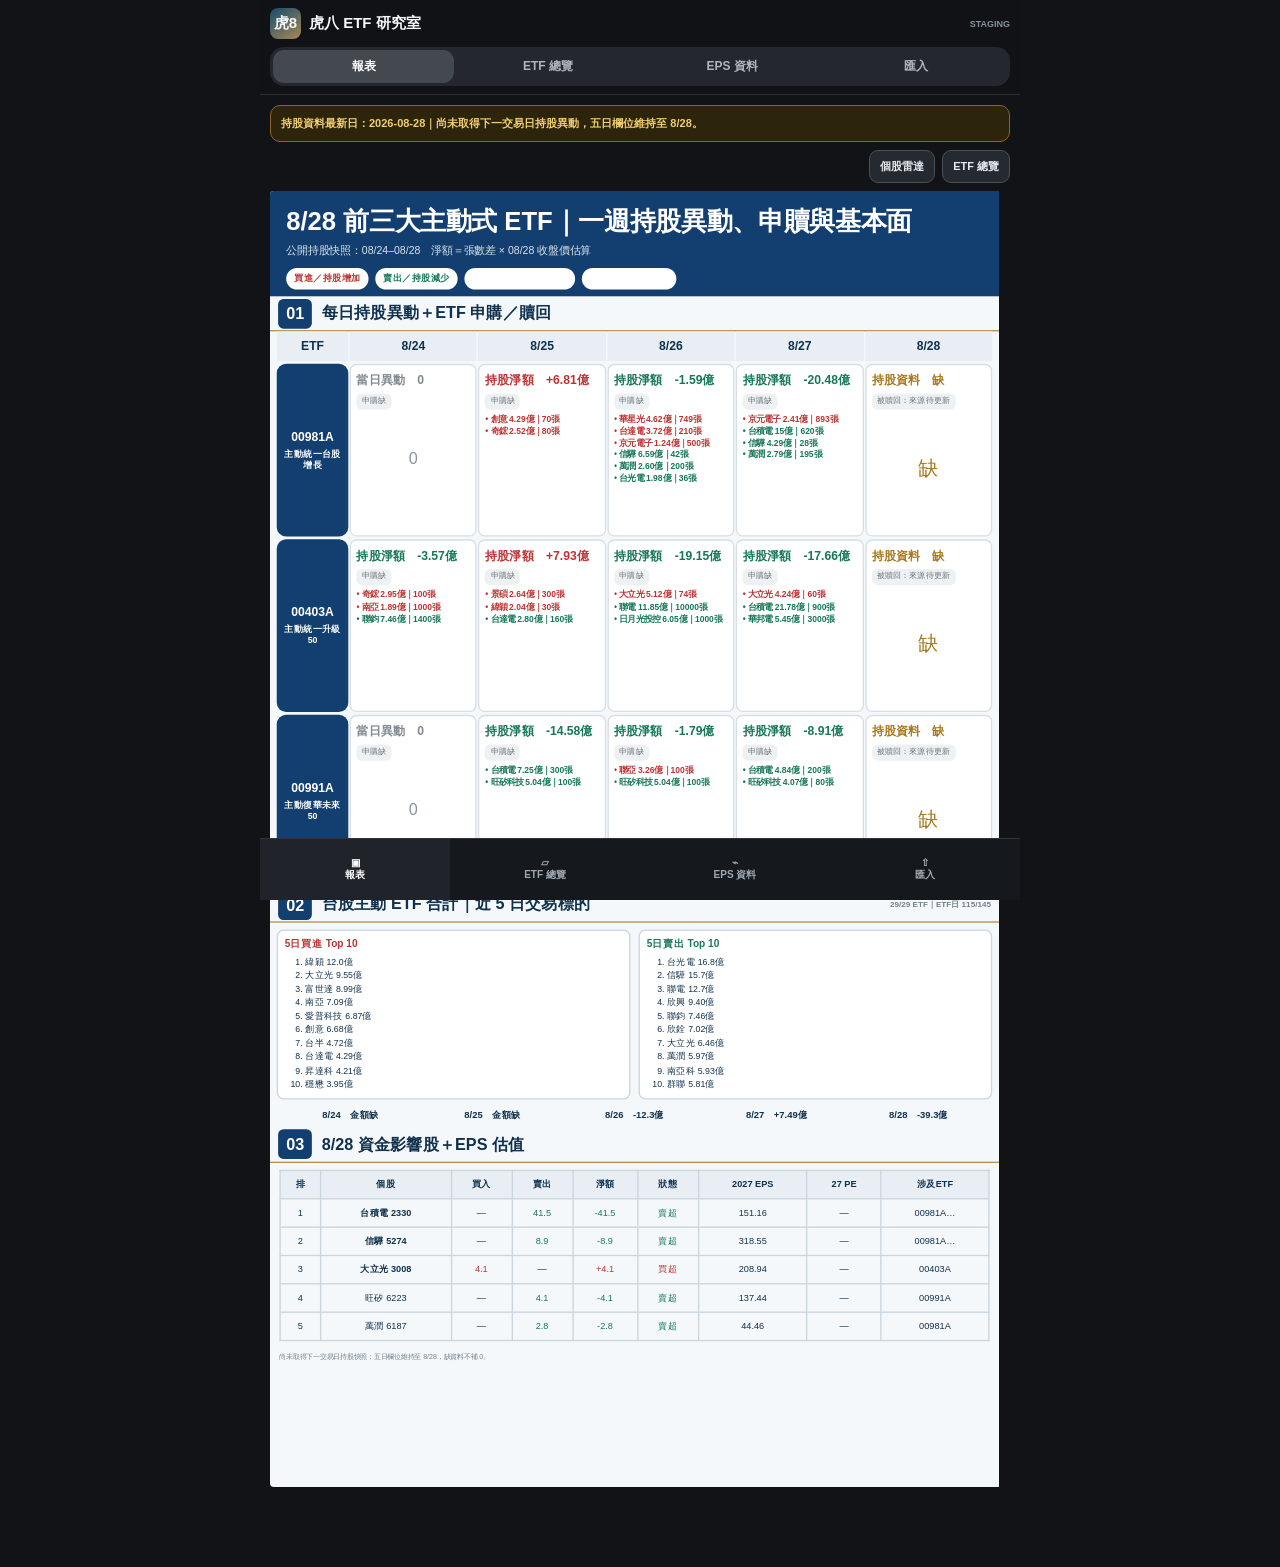
<file: index.html>
<!doctype html><html lang="zh-Hant"><head><meta charset="utf-8"><meta name="viewport" content="width=device-width,initial-scale=1,viewport-fit=cover"><meta http-equiv="refresh" content="0;url=etf-radar-staging/index.html"><title>虎八 ETF 研究室</title></head><body style="background:#111;color:#fff;font-family:-apple-system;padding:24px">載入 ETF Radar staging…<script>location.replace('etf-radar-staging/index.html')</script></body></html>
</file>
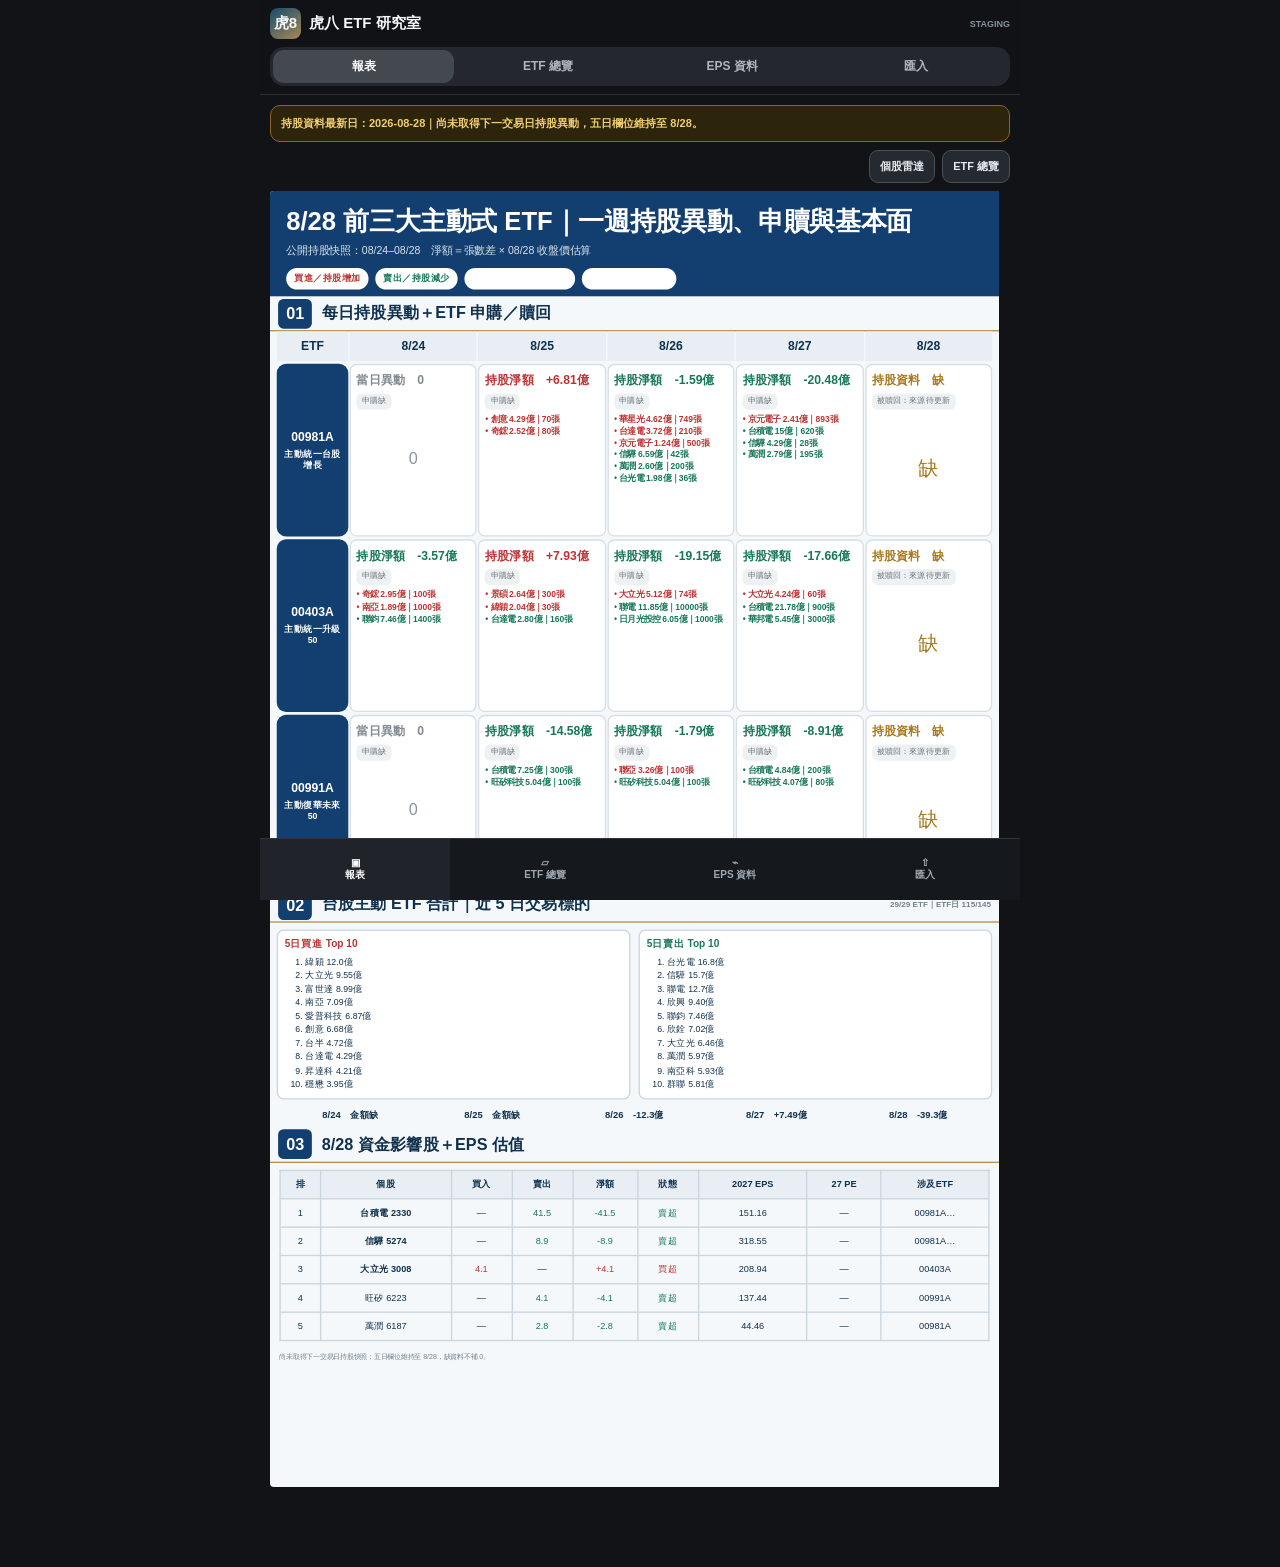
<file: etf-radar-staging/index.html>
<!doctype html>
<html lang="zh-Hant">
<head>
<meta charset="utf-8">
<meta name="viewport" content="width=device-width,initial-scale=1,viewport-fit=cover,user-scalable=no">
<title>虎八 ETF 研究室｜staging</title>
<link rel="stylesheet" href="style.css">
</head>
<body>
<div class="app">
<header class="top"><div class="brand"><div class="logo">虎8</div>虎八 ETF 研究室 <span style="font-size:9px;color:#87919b;margin-left:auto">STAGING</span></div><div class="tabs"><button class="tab active" data-page="report">報表</button><button class="tab" data-page="etf">ETF 總覽</button><button class="tab" data-page="eps">EPS 資料</button><button class="tab" data-page="import">匯入</button></div></header>
<main>
<section class="page" id="reportPage"><div class="status"><b>持股資料最新日：2026-08-28</b>｜尚未取得下一交易日持股異動，五日欄位維持至 8/28。</div><div class="toolbar"><button onclick="openStock(0)">個股雷達</button><button onclick="showPage('etf')">ETF 總覽</button></div><div class="report-stage" id="reportStage"><div class="report-canvas" id="reportCanvas">
<div class="r-head"><div class="r-title">8/28 前三大主動式 ETF｜一週持股異動、申贖與基本面</div><div class="r-sub">公開持股快照：08/24–08/28　淨額＝張數差 × 08/28 收盤價估算</div><div class="r-pills"><span class="r-pill buy">買進／持股增加</span><span class="r-pill sell">賣出／持股減少</span><span class="r-pill">申購：紅｜被贖回：綠</span><span class="r-pill">EPS：8/28 最新檔</span></div></div>
<div class="sec"><span class="secno">01</span>每日持股異動＋ETF 申購／贖回</div><div class="mhead"><div>ETF</div><div>8/24</div><div>8/25</div><div>8/26</div><div>8/27</div><div>8/28</div></div><div id="reportRows"></div>
<div class="sec"><span class="secno">02</span>台股主動 ETF 合計｜近 5 日交易標的 <span style="margin-left:auto;font-size:6px;color:#72808c">29/29 ETF｜ETF日 115/145</span></div><div class="rankarea"><div class="rank"><h3 class="buytxt">5日買進 Top 10</h3><ol><li>緯穎 12.0億</li><li>大立光 9.55億</li><li>富世達 8.99億</li><li>南亞 7.09億</li><li>愛普科技 6.87億</li><li>創意 6.68億</li><li>台半 4.72億</li><li>台達電 4.29億</li><li>昇達科 4.21億</li><li>穩懋 3.95億</li></ol></div><div class="rank"><h3 class="selltxt">5日賣出 Top 10</h3><ol><li>台光電 16.8億</li><li>信驊 15.7億</li><li>聯電 12.7億</li><li>欣興 9.40億</li><li>聯鈞 7.46億</li><li>欣銓 7.02億</li><li>大立光 6.46億</li><li>萬潤 5.97億</li><li>南亞科 5.93億</li><li>群聯 5.81億</li></ol></div></div><div class="daysum"><span>8/24　金額缺</span><span>8/25　金額缺</span><span>8/26　-12.3億</span><span>8/27　+7.49億</span><span>8/28　-39.3億</span></div>
<div class="sec"><span class="secno">03</span>8/28 資金影響股＋EPS 估值</div><div class="valuation"><table><thead><tr><th>排</th><th>個股</th><th>買入</th><th>賣出</th><th>淨額</th><th>狀態</th><th>2027 EPS</th><th>27 PE</th><th>涉及ETF</th></tr></thead><tbody><tr><td>1</td><td class="linkcell" onclick="openStock(0)">台積電 2330</td><td>—</td><td class="selltxt">41.5</td><td class="selltxt">-41.5</td><td class="selltxt">賣超</td><td>151.16</td><td>—</td><td>00981A…</td></tr><tr><td>2</td><td class="linkcell" onclick="openStock(2)">信驊 5274</td><td>—</td><td class="selltxt">8.9</td><td class="selltxt">-8.9</td><td class="selltxt">賣超</td><td>318.55</td><td>—</td><td>00981A…</td></tr><tr><td>3</td><td class="linkcell" onclick="openStock(3)">大立光 3008</td><td class="buytxt">4.1</td><td>—</td><td class="buytxt">+4.1</td><td class="buytxt">買超</td><td>208.94</td><td>—</td><td>00403A</td></tr><tr><td>4</td><td>旺矽 6223</td><td>—</td><td class="selltxt">4.1</td><td class="selltxt">-4.1</td><td class="selltxt">賣超</td><td>137.44</td><td>—</td><td>00991A</td></tr><tr><td>5</td><td>萬潤 6187</td><td>—</td><td class="selltxt">2.8</td><td class="selltxt">-2.8</td><td class="selltxt">賣超</td><td>44.46</td><td>—</td><td>00981A</td></tr></tbody></table></div><div class="footnote">尚未取得下一交易日持股快照；五日欄位維持至 8/28，缺資料不補 0。</div>
</div></div></section>
<section class="page hidden" id="etfPage"><div class="darkpage"><div class="matrix-top"><div class="matrix-kicker">ETF 五日資金矩陣</div><div class="matrix-mainhead"><div><div class="etfcode" id="etfCode"></div><div class="etfname" id="etfName"></div></div><div class="pager"><button id="etfPrev" onclick="stepEtf(-1)">‹ 上一檔</button><div class="pos" id="etfPos"></div><button id="etfNext" onclick="stepEtf(1)">下一檔 ›</button></div></div></div><div class="metricgrid"><div class="metric buy"><small>5日買進</small><strong id="etfBuy"></strong></div><div class="metric sell"><small>5日賣出</small><strong id="etfSell"></strong></div><div class="metric"><small>5日淨額</small><strong id="etfNet"></strong></div><div class="metric"><small>異動標的</small><strong id="etfCount"></strong></div></div><div class="datecards" id="etfDateCards"></div><div class="stockmatrix" id="etfStockMatrix"></div></div></section>
<section class="page hidden" id="epsPage"><div class="darkpage" style="padding:16px"><h2 style="margin-top:0">EPS 資料</h2><p style="color:#aeb6bf">最新基準：2026-08-28｜台積電 2027 EPS 151.16。</p></div></section><section class="page hidden" id="importPage"><div class="darkpage" style="padding:16px"><h2 style="margin-top:0">資料匯入</h2><p style="color:#aeb6bf">staging 僅驗證手機介面；正式匯入仍由正式版資料層處理。</p></div></section>
</main></div>
<nav class="bottom"><button class="active" data-page="report">▣<br>報表</button><button data-page="etf">▱<br>ETF 總覽</button><button data-page="eps">⌁<br>EPS 資料</button><button data-page="import">⇧<br>匯入</button></nav>
<div class="modal" id="stockModal"><div class="modalbar"><div class="modalbar-row"><button onclick="closeStock()">‹ 關閉</button><b>個股 ETF 雷達</b><span style="width:48px"></span></div><div class="modalpager"><button id="stockPrev" onclick="stepStock(-1)">‹ 上一檔</button><div class="pos" id="stockPos"></div><button id="stockNext" onclick="stepStock(1)">下一檔 ›</button></div></div><div class="modal-scroll"><div class="stocktitle" id="stockTitle"></div><div class="stocksub">近5日 ETF 交易雷達｜資料最新日 8/28</div><div class="radarmetrics"><div class="radarmetric"><small>買進</small><strong class="buytxt">8.17億</strong></div><div class="radarmetric"><small>賣出</small><strong class="selltxt">49.04億</strong></div><div class="radarmetric"><small>淨額</small><strong class="selltxt">-40.87億</strong></div><div class="radarmetric"><small>異動ETF</small><strong>6檔</strong></div></div><div class="radartable" id="radarTable"></div></div></div>
<script src="app.js"></script></body></html>
</file>
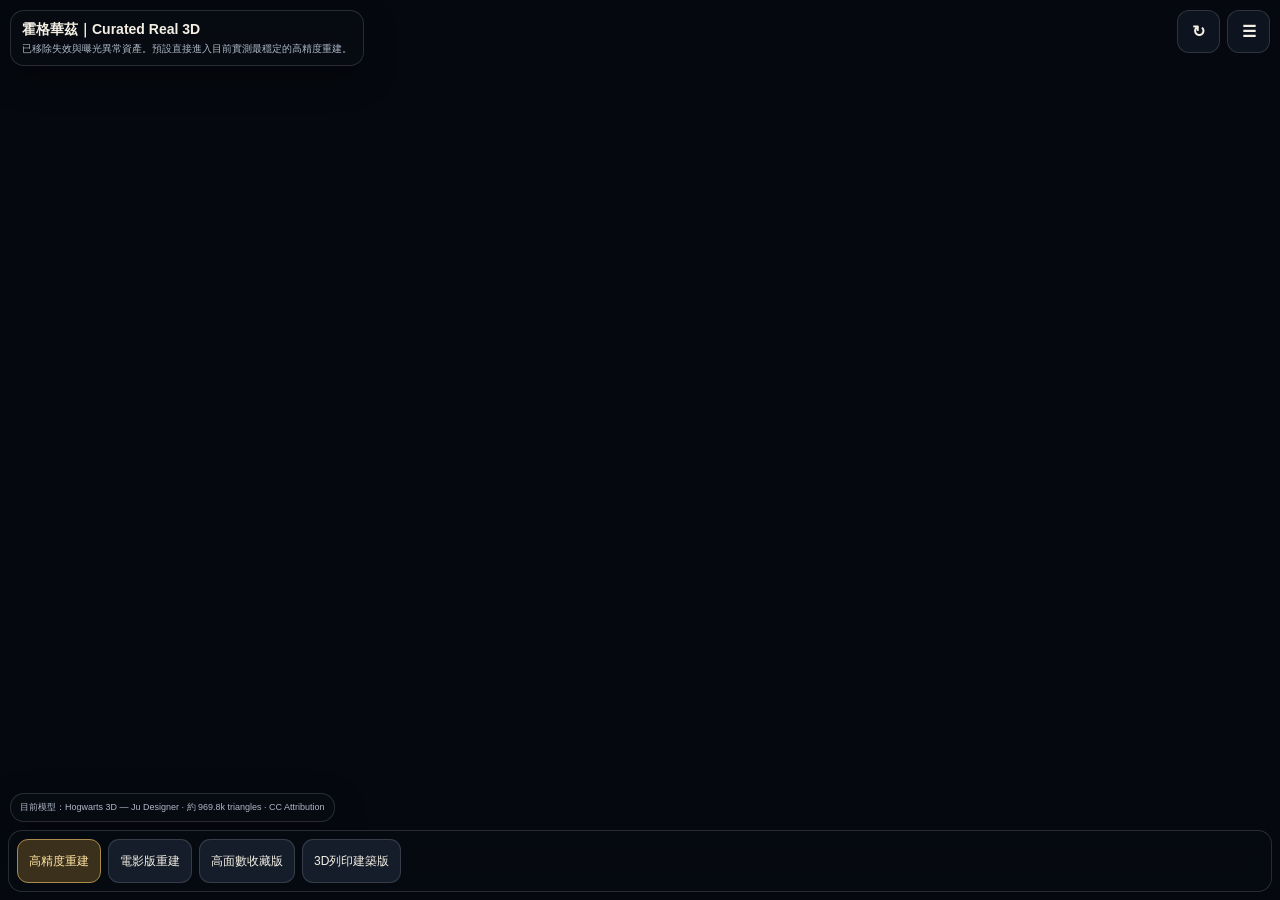
<file: hogwarts-real-asset-v1/index.html>
<!doctype html>
<html lang="zh-Hant">
<head>
<meta charset="utf-8">
<meta name="viewport" content="width=device-width,initial-scale=1,maximum-scale=1,user-scalable=no,viewport-fit=cover">
<title>Hogwarts 3D — Curated Real Asset Viewer</title>
<style>
:root{--bg:#070b12;--panel:rgba(8,12,19,.80);--line:rgba(255,255,255,.14);--text:#f4efe3;--muted:#aeb8c7;--gold:#d9b866}
*{box-sizing:border-box;-webkit-tap-highlight-color:transparent}html,body{margin:0;width:100%;height:100%;overflow:hidden;background:var(--bg);font-family:-apple-system,BlinkMacSystemFont,"Segoe UI","Noto Sans TC",sans-serif;color:var(--text)}
#viewer{position:fixed;inset:0;background:#05080e}iframe{display:block;width:100%;height:100%;border:0;background:#05080e}
#top{position:fixed;z-index:10;left:max(10px,env(safe-area-inset-left));right:max(10px,env(safe-area-inset-right));top:max(10px,env(safe-area-inset-top));display:flex;justify-content:space-between;align-items:flex-start;gap:8px;pointer-events:none}
.panel{background:var(--panel);border:1px solid var(--line);border-radius:14px;backdrop-filter:blur(14px);-webkit-backdrop-filter:blur(14px);box-shadow:0 12px 34px rgba(0,0,0,.28)}
#title{padding:9px 11px;max-width:min(72vw,520px)}#title b{font-size:14px}#title small{display:block;color:var(--muted);font-size:10px;line-height:1.35;margin-top:3px}
#tools{pointer-events:auto;display:flex;gap:7px}.tool{width:43px;height:43px;border-radius:12px;border:1px solid var(--line);background:rgba(15,22,34,.9);color:var(--text);font-size:16px;font-weight:700}
#bottom{position:fixed;z-index:11;left:max(8px,env(safe-area-inset-left));right:max(8px,env(safe-area-inset-right));bottom:max(8px,env(safe-area-inset-bottom));padding:8px;background:rgba(7,11,18,.80);border:1px solid var(--line);border-radius:14px;backdrop-filter:blur(14px);-webkit-backdrop-filter:blur(14px);display:flex;gap:7px;overflow-x:auto;scrollbar-width:none}#bottom::-webkit-scrollbar{display:none}
.modelBtn{flex:0 0 auto;min-height:44px;border-radius:11px;border:1px solid var(--line);background:#151d2b;color:var(--text);padding:9px 11px;font-size:12px;white-space:nowrap}.modelBtn.on{background:#3a301b;border-color:#aa8b49;color:#ffe3a1}
#credit{position:fixed;z-index:9;left:max(10px,env(safe-area-inset-left));bottom:78px;padding:7px 9px;max-width:min(520px,calc(100vw - 20px));font-size:9px;line-height:1.4;color:var(--muted)}
#loading{position:fixed;inset:0;z-index:20;display:flex;align-items:center;justify-content:center;text-align:center;background:#070b12;color:#c8d0dc;font-size:14px;pointer-events:none}.spin{width:34px;height:34px;border:3px solid #293344;border-top-color:#d8b866;border-radius:50%;margin:0 auto 12px;animation:spin 1s linear infinite}@keyframes spin{to{transform:rotate(360deg)}}
.hiddenUI #title,.hiddenUI #bottom,.hiddenUI #credit{display:none}.hiddenUI #top{justify-content:flex-end}.hiddenUI #tools{pointer-events:auto}
</style>
</head>
<body>
<div id="viewer"><iframe id="frame" title="Hogwarts 3D model viewer" allow="autoplay; fullscreen; xr-spatial-tracking" allowfullscreen></iframe></div>
<div id="loading"><div><div class="spin"></div>正在載入高品質 3D 資產…</div></div>
<div id="top"><div id="title" class="panel"><b>霍格華茲｜Curated Real 3D</b><small>已移除失效與曝光異常資產。預設直接進入目前實測最穩定的高精度重建。</small></div><div id="tools"><button id="reload" class="tool">↻</button><button id="hide" class="tool">☰</button></div></div>
<div id="credit" class="panel">目前模型：<span id="creditText"></span></div>
<div id="bottom"></div>
<script>
(()=>{
const models=[
 {name:'高精度重建',uid:'70dcec840f8444dda2974aa6a9b049e2',credit:'Hogwarts 3D — Ju Designer · 約 969.8k triangles · CC Attribution'},
 {name:'電影版重建',uid:'ca44f11199bc474e98918b16c44b52e0',credit:'Hogwarts Castle — SuperJaviman · 約 873.7k triangles · recreation based on the Harry Potter movies'},
 {name:'高面數收藏版',uid:'ad873beeb16247c4b8bbdebe5e79b2c2',credit:'HARRY POTTER™ — Hogwarts Castle · agoro_collectibles · 約 2.1M triangles'},
 {name:'3D列印建築版',uid:'eeb8eba4b807423e8755eb1917ae0a11',credit:'Hogwarts Castle — Loumy_GL · 約 533.7k triangles · detailed display model'}
];
const frame=document.getElementById('frame'),bottom=document.getElementById('bottom'),creditText=document.getElementById('creditText'),loading=document.getElementById('loading');let current=0,hidden=false;
function url(uid){return `https://sketchfab.com/models/${uid}/embed?autostart=1&preload=1&ui_theme=dark&ui_infos=0&ui_controls=1&ui_help=0&ui_inspector=0&ui_settings=1&ui_fullscreen=1&ui_annotations=1&ui_watermark=0&ui_watermark_link=0`}
function load(i){current=i;loading.style.display='flex';frame.src=url(models[i].uid);creditText.textContent=models[i].credit;[...bottom.children].forEach((b,j)=>b.classList.toggle('on',j===i));setTimeout(()=>loading.style.display='none',3200)}
models.forEach((m,i)=>{const b=document.createElement('button');b.className='modelBtn';b.textContent=m.name;b.addEventListener('click',()=>load(i));bottom.appendChild(b)});
frame.addEventListener('load',()=>setTimeout(()=>loading.style.display='none',700));
document.getElementById('reload').addEventListener('click',()=>load(current));
document.getElementById('hide').addEventListener('click',()=>{hidden=!hidden;document.body.classList.toggle('hiddenUI',hidden)});
load(0);
})();
</script>
</body>
</html>
</file>
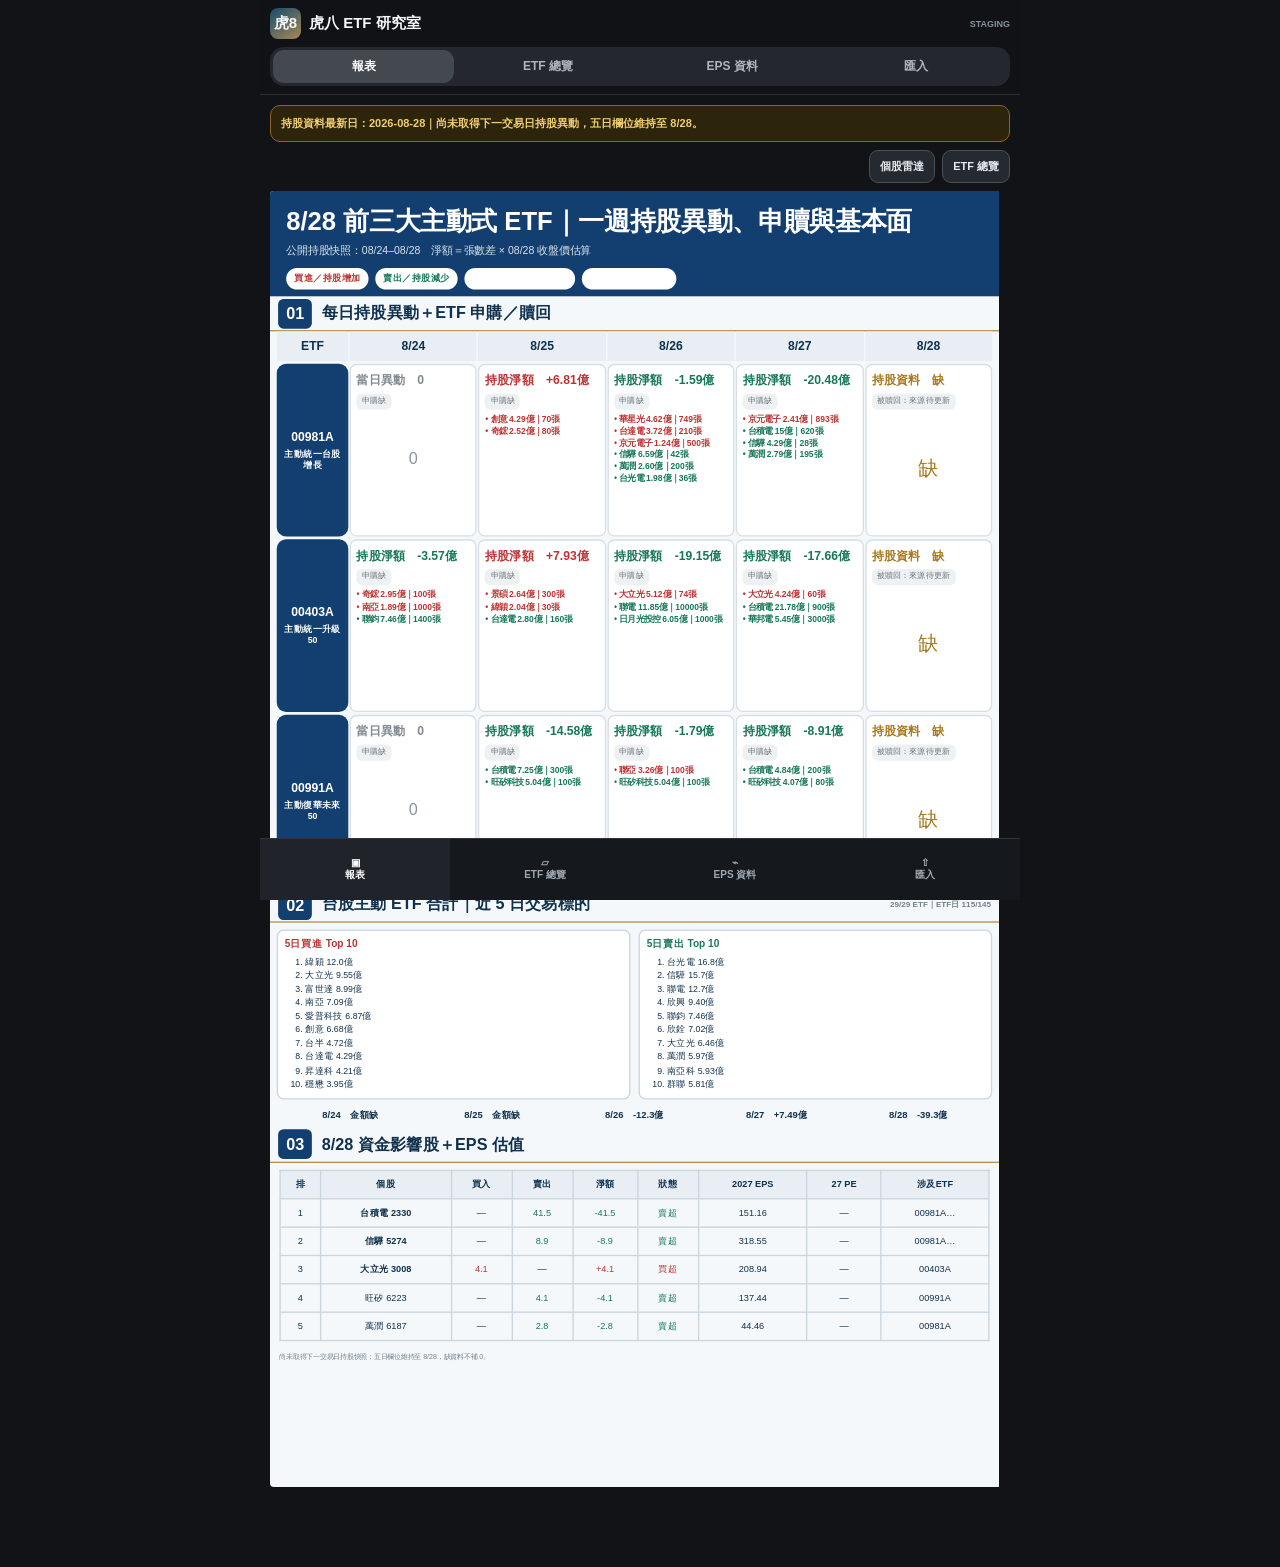
<file: etf-radar-staging/preview.html>
<!doctype html>
<html lang="zh-Hant">
<head>
<meta charset="utf-8">
<meta name="viewport" content="width=device-width,initial-scale=1,viewport-fit=cover,user-scalable=no">
<title>虎八 ETF 研究室｜staging</title>
<style>
:root{--bg:#111317;--panel:#1b1e23;--panel2:#24282e;--line:#353a41;--text:#f5f7f9;--muted:#9aa3ac;--blue:#113f6b;--buy:#d84646;--sell:#17815e;--gold:#b78b32;--paper:#f5f8fa;--ink:#10314d}
*{box-sizing:border-box}html,body{margin:0;min-height:100%;background:var(--bg);font-family:-apple-system,BlinkMacSystemFont,"Segoe UI","PingFang TC","Noto Sans TC",sans-serif}button,input,select{font:inherit}body{color:var(--text);overflow-x:hidden}.app{min-height:100dvh;max-width:760px;margin:0 auto;background:#111317;padding-bottom:70px}.top{position:sticky;top:0;z-index:40;background:rgba(17,19,23,.97);backdrop-filter:blur(12px);border-bottom:1px solid #2c3036;padding:calc(8px + env(safe-area-inset-top)) 10px 8px}.brand{display:flex;align-items:center;gap:8px;font-size:15px;font-weight:850}.logo{width:31px;height:31px;border-radius:8px;background:linear-gradient(145deg,#164c6d,#a78854);display:grid;place-items:center;font-weight:900}.tabs{display:grid;grid-template-columns:repeat(4,1fr);gap:3px;margin-top:8px;background:#24272d;border-radius:14px;padding:3px}.tab{border:0;background:transparent;color:#aeb5bd;font-size:12px;font-weight:800;padding:8px 3px;border-radius:11px}.tab.active{background:#444950;color:#fff}.page{padding:10px}.status{border:1px solid #8a6727;background:#2c240b;color:#f3cf72;border-radius:10px;padding:9px 10px;font-size:11px;font-weight:750;line-height:1.5;margin-bottom:8px}.toolbar{display:flex;justify-content:flex-end;gap:7px;margin-bottom:8px}.toolbar button{border:1px solid #47515b;background:#252a30;color:#e6eaee;border-radius:9px;padding:8px 10px;font-size:11px;font-weight:800}
.report-stage{position:relative;width:100%;overflow:hidden;border-radius:4px}.report-canvas{position:absolute;left:0;top:0;width:540px;height:960px;background:var(--paper);color:var(--ink);transform-origin:top left;overflow:hidden}.r-head{height:78px;background:#123f70;color:white;padding:10px 12px}.r-title{font-size:19px;font-weight:900;white-space:nowrap}.r-sub{font-size:7.8px;opacity:.85;margin-top:3px}.r-pills{display:flex;gap:5px;margin-top:7px}.r-pill{background:#fff;border-radius:999px;padding:3px 6px;font-size:7px;font-weight:900}.r-pill.buy{color:#bc3232}.r-pill.sell{color:#14795a}.sec{height:26px;display:flex;align-items:center;gap:7px;padding:0 6px;border-bottom:1.5px solid #b5944d;font-size:12px;font-weight:900}.secno{background:#123f70;color:#fff;padding:4px 6px;border-radius:4px}.mhead,.mrow{display:grid;grid-template-columns:53px repeat(5,1fr);gap:1px;padding:0 5px}.mhead>div{background:#e8eef3;text-align:center;padding:6px 1px;font-size:9px;font-weight:850}.mrow{margin-top:2px}.ecode{background:#123f70;color:#fff;border-radius:7px;min-height:128px;display:flex;align-items:center;justify-content:center;flex-direction:column;font-size:9px;font-weight:900;text-align:center;padding:4px}.ecode small{font-size:6.5px;line-height:1.25;margin-top:4px}.dcell{border:1px solid #d6dfe6;border-radius:5px;min-height:128px;background:#fff;padding:5px 4px;font-size:6.3px;line-height:1.38;overflow:hidden}.dnet{font-size:9px;font-weight:900;margin-bottom:4px}.dnet.buy,.buytxt{color:#bd3333}.dnet.sell,.selltxt{color:#167858}.dnet.wait,.waittxt{color:#a8781d}.flow{display:inline-block;background:#eef1f3;border-radius:4px;padding:2px 4px;color:#6c757d;font-size:5.8px;margin-bottom:3px}.dline{white-space:nowrap;overflow:hidden;text-overflow:ellipsis;font-weight:700}.rankarea{display:grid;grid-template-columns:1fr 1fr;gap:6px;padding:5px}.rank{border:1px solid #ccd6dd;border-radius:5px;background:#fff;padding:5px;font-size:6.5px}.rank h3{font-size:7.5px;margin:0 0 3px}.rank ol{margin:0;padding-left:15px;line-height:1.55}.daysum{display:grid;grid-template-columns:repeat(5,1fr);font-size:7px;padding:2px 7px 4px;font-weight:800}.daysum span{text-align:center}.valuation{padding:5px 7px}.valuation table{border-collapse:collapse;width:100%;font-size:6.8px}.valuation th,.valuation td{border:1px solid #cbd5dc;padding:5px 3px;text-align:center}.valuation th{background:#e8eef3;font-weight:900}.linkcell{font-weight:900;cursor:pointer}.footnote{font-size:5.2px;color:#71808c;padding:3px 7px}
.darkpage{background:#17191d;border:1px solid #30343a;border-radius:14px;overflow:hidden}.matrix-top{padding:13px 12px 9px}.matrix-kicker{text-align:center;font-size:12px;font-weight:850}.matrix-mainhead{display:grid;grid-template-columns:minmax(0,1fr) auto;gap:10px;align-items:center;margin-top:12px}.etfcode{font-size:27px;font-weight:900}.etfname{color:#aeb6bf;font-size:12px;margin-top:2px}.pager{display:grid;grid-template-columns:1fr auto 1fr;gap:5px;align-items:center;min-width:210px}.pager button{border:0;background:#30343a;color:#4da3ff;border-radius:12px;padding:8px 7px;font-size:10px;font-weight:850;min-width:0}.pager button:disabled{opacity:.28}.pager .pos{font-size:11px;font-weight:900;text-align:center}.metricgrid{display:grid;grid-template-columns:repeat(4,1fr);gap:6px;padding:0 12px 8px}.metric{background:#292c31;border-radius:9px;padding:7px 4px;text-align:center}.metric small{display:block;color:#a5adb6;font-size:8px}.metric strong{display:block;font-size:13px;margin-top:3px}.metric.buy strong{color:#e34c4c}.metric.sell strong{color:#2ca078}.datecards{display:grid;grid-template-columns:repeat(5,1fr);gap:5px;padding:0 12px 7px}.datecard{background:#292c31;border-radius:8px;padding:6px 4px;min-width:0}.datecard b{font-size:10px}.datecard span{display:block;font-size:8px;margin-top:3px;color:#aeb5bd;white-space:nowrap;overflow:hidden;text-overflow:ellipsis}.datecard .buy{color:#e34c4c}.datecard .sell{color:#2ca078}.datecard .warn{color:#d4a042}.stockmatrix{margin:0 12px 15px;border-radius:9px;overflow:hidden}.smhead,.smrow{display:grid;grid-template-columns:85px repeat(5,minmax(0,1fr)) 55px}.smhead>div{background:#e8eef3;color:#113f69;text-align:center;font-size:8px;font-weight:900;padding:7px 1px}.smrow>div{background:#24272c;border-bottom:1px solid #343940;padding:6px 3px;font-size:7.2px;text-align:center;min-height:43px;display:flex;align-items:center;justify-content:center;flex-direction:column}.smrow .sname{align-items:flex-start;text-align:left;font-size:8px;font-weight:850;padding-left:6px}.smrow .buy{color:#e35959}.smrow .sell{color:#34a980}.smrow .missing{color:#d5a53e}.smrow .zero{color:#8e979f}.smrow .total{font-weight:900}
.modal{position:fixed;inset:0;z-index:100;background:#111317;display:none;flex-direction:column}.modal.open{display:flex}.modalbar{flex:0 0 auto;padding:calc(8px + env(safe-area-inset-top)) 10px 8px;background:#16191d;border-bottom:1px solid #31363c}.modalbar-row{display:flex;justify-content:space-between;align-items:center}.modalbar button{border:0;background:#2e3339;border-radius:10px;color:#fff;padding:7px 10px;font-size:10px;font-weight:800}.modalpager{margin-top:8px;display:grid;grid-template-columns:1fr auto 1fr;gap:5px;align-items:center}.modalpager button{border:0;background:#2d3137;color:#56a6ff;border-radius:12px;padding:8px 6px;font-size:9px;font-weight:850}.modalpager button:disabled{opacity:.25}.modalpager .pos{font-size:10px;font-weight:900;text-align:center}.modal-scroll{flex:1 1 auto;min-height:0;overflow-y:auto;-webkit-overflow-scrolling:touch;padding:11px 10px calc(28px + env(safe-area-inset-bottom))}.stocktitle{font-size:26px;font-weight:900}.stocksub{font-size:10px;color:#9ba4ac;margin-top:2px}.radarmetrics{display:grid;grid-template-columns:repeat(4,1fr);gap:6px;margin:10px 0}.radarmetric{background:#282c31;border-radius:9px;padding:8px 3px;text-align:center}.radarmetric small{display:block;font-size:8px;color:#9ca5ad}.radarmetric strong{display:block;font-size:13px;margin-top:3px}.radartable{border-radius:9px;overflow:hidden}.rthead,.rtrow{display:grid;grid-template-columns:74px repeat(5,minmax(0,1fr)) 48px}.rthead>div{background:#e8eef3;color:#103e69;padding:7px 1px;text-align:center;font-size:7.5px;font-weight:900}.rtrow>div{background:#23262b;border-bottom:1px solid #343940;padding:7px 2px;min-height:46px;text-align:center;font-size:6.8px;display:flex;align-items:center;justify-content:center;flex-direction:column}.rtrow .etf{text-align:left;align-items:flex-start;padding-left:5px;font-size:7.6px;font-weight:850}.rtrow .buy{color:#e35b5b}.rtrow .sell{color:#34aa81}.rtrow .missing{color:#d8a542}.bottom{position:fixed;left:50%;bottom:0;transform:translateX(-50%);z-index:50;width:min(100%,760px);height:62px;background:#15181c;border-top:1px solid #30343a;display:grid;grid-template-columns:repeat(4,1fr);padding-bottom:env(safe-area-inset-bottom)}.bottom button{border:0;background:transparent;color:#9fa8b1;font-size:10px;font-weight:850}.bottom button.active{color:#fff;background:#20242a}.hidden{display:none!important}
@media(max-width:430px){.page{padding:7px}.toolbar{margin-bottom:6px}.matrix-mainhead{grid-template-columns:1fr}.pager{width:100%}.smhead,.smrow{grid-template-columns:72px repeat(5,minmax(0,1fr)) 44px}.smrow>div{font-size:6.4px}.rthead,.rtrow{grid-template-columns:66px repeat(5,minmax(0,1fr)) 42px}.rtrow>div{font-size:6.1px}.rtrow .etf{font-size:6.8px}.metricgrid{padding:0 8px 7px}.datecards{padding:0 8px 7px}.stockmatrix{margin:0 8px 12px}}

</style>
</head>
<body>
<div class="app">
<header class="top"><div class="brand"><div class="logo">虎8</div>虎八 ETF 研究室 <span style="font-size:9px;color:#87919b;margin-left:auto">STAGING</span></div><div class="tabs"><button class="tab active" data-page="report">報表</button><button class="tab" data-page="etf">ETF 總覽</button><button class="tab" data-page="eps">EPS 資料</button><button class="tab" data-page="import">匯入</button></div></header>
<main>
<section class="page" id="reportPage"><div class="status"><b>持股資料最新日：2026-08-28</b>｜尚未取得下一交易日持股異動，五日欄位維持至 8/28。</div><div class="toolbar"><button onclick="openStock(0)">個股雷達</button><button onclick="showPage('etf')">ETF 總覽</button></div><div class="report-stage" id="reportStage"><div class="report-canvas" id="reportCanvas">
<div class="r-head"><div class="r-title">8/28 前三大主動式 ETF｜一週持股異動、申贖與基本面</div><div class="r-sub">公開持股快照：08/24–08/28　淨額＝張數差 × 08/28 收盤價估算</div><div class="r-pills"><span class="r-pill buy">買進／持股增加</span><span class="r-pill sell">賣出／持股減少</span><span class="r-pill">申購：紅｜被贖回：綠</span><span class="r-pill">EPS：8/28 最新檔</span></div></div>
<div class="sec"><span class="secno">01</span>每日持股異動＋ETF 申購／贖回</div><div class="mhead"><div>ETF</div><div>8/24</div><div>8/25</div><div>8/26</div><div>8/27</div><div>8/28</div></div><div id="reportRows"></div>
<div class="sec"><span class="secno">02</span>台股主動 ETF 合計｜近 5 日交易標的 <span style="margin-left:auto;font-size:6px;color:#72808c">29/29 ETF｜ETF日 115/145</span></div><div class="rankarea"><div class="rank"><h3 class="buytxt">5日買進 Top 10</h3><ol><li>緯穎 12.0億</li><li>大立光 9.55億</li><li>富世達 8.99億</li><li>南亞 7.09億</li><li>愛普科技 6.87億</li><li>創意 6.68億</li><li>台半 4.72億</li><li>台達電 4.29億</li><li>昇達科 4.21億</li><li>穩懋 3.95億</li></ol></div><div class="rank"><h3 class="selltxt">5日賣出 Top 10</h3><ol><li>台光電 16.8億</li><li>信驊 15.7億</li><li>聯電 12.7億</li><li>欣興 9.40億</li><li>聯鈞 7.46億</li><li>欣銓 7.02億</li><li>大立光 6.46億</li><li>萬潤 5.97億</li><li>南亞科 5.93億</li><li>群聯 5.81億</li></ol></div></div><div class="daysum"><span>8/24　金額缺</span><span>8/25　金額缺</span><span>8/26　-12.3億</span><span>8/27　+7.49億</span><span>8/28　-39.3億</span></div>
<div class="sec"><span class="secno">03</span>8/28 資金影響股＋EPS 估值</div><div class="valuation"><table><thead><tr><th>排</th><th>個股</th><th>買入</th><th>賣出</th><th>淨額</th><th>狀態</th><th>2027 EPS</th><th>27 PE</th><th>涉及ETF</th></tr></thead><tbody><tr><td>1</td><td class="linkcell" onclick="openStock(0)">台積電 2330</td><td>—</td><td class="selltxt">41.5</td><td class="selltxt">-41.5</td><td class="selltxt">賣超</td><td>151.16</td><td>—</td><td>00981A…</td></tr><tr><td>2</td><td class="linkcell" onclick="openStock(2)">信驊 5274</td><td>—</td><td class="selltxt">8.9</td><td class="selltxt">-8.9</td><td class="selltxt">賣超</td><td>318.55</td><td>—</td><td>00981A…</td></tr><tr><td>3</td><td class="linkcell" onclick="openStock(3)">大立光 3008</td><td class="buytxt">4.1</td><td>—</td><td class="buytxt">+4.1</td><td class="buytxt">買超</td><td>208.94</td><td>—</td><td>00403A</td></tr><tr><td>4</td><td>旺矽 6223</td><td>—</td><td class="selltxt">4.1</td><td class="selltxt">-4.1</td><td class="selltxt">賣超</td><td>137.44</td><td>—</td><td>00991A</td></tr><tr><td>5</td><td>萬潤 6187</td><td>—</td><td class="selltxt">2.8</td><td class="selltxt">-2.8</td><td class="selltxt">賣超</td><td>44.46</td><td>—</td><td>00981A</td></tr></tbody></table></div><div class="footnote">尚未取得下一交易日持股快照；五日欄位維持至 8/28，缺資料不補 0。</div>
</div></div></section>
<section class="page hidden" id="etfPage"><div class="darkpage"><div class="matrix-top"><div class="matrix-kicker">ETF 五日資金矩陣</div><div class="matrix-mainhead"><div><div class="etfcode" id="etfCode"></div><div class="etfname" id="etfName"></div></div><div class="pager"><button id="etfPrev" onclick="stepEtf(-1)">‹ 上一檔</button><div class="pos" id="etfPos"></div><button id="etfNext" onclick="stepEtf(1)">下一檔 ›</button></div></div></div><div class="metricgrid"><div class="metric buy"><small>5日買進</small><strong id="etfBuy"></strong></div><div class="metric sell"><small>5日賣出</small><strong id="etfSell"></strong></div><div class="metric"><small>5日淨額</small><strong id="etfNet"></strong></div><div class="metric"><small>異動標的</small><strong id="etfCount"></strong></div></div><div class="datecards" id="etfDateCards"></div><div class="stockmatrix" id="etfStockMatrix"></div></div></section>
<section class="page hidden" id="epsPage"><div class="darkpage" style="padding:16px"><h2 style="margin-top:0">EPS 資料</h2><p style="color:#aeb6bf">最新基準：2026-08-28｜台積電 2027 EPS 151.16。</p></div></section><section class="page hidden" id="importPage"><div class="darkpage" style="padding:16px"><h2 style="margin-top:0">資料匯入</h2><p style="color:#aeb6bf">staging 僅驗證手機介面；正式匯入仍由正式版資料層處理。</p></div></section>
</main></div>
<nav class="bottom"><button class="active" data-page="report">▣<br>報表</button><button data-page="etf">▱<br>ETF 總覽</button><button data-page="eps">⌁<br>EPS 資料</button><button data-page="import">⇧<br>匯入</button></nav>
<div class="modal" id="stockModal"><div class="modalbar"><div class="modalbar-row"><button onclick="closeStock()">‹ 關閉</button><b>個股 ETF 雷達</b><span style="width:48px"></span></div><div class="modalpager"><button id="stockPrev" onclick="stepStock(-1)">‹ 上一檔</button><div class="pos" id="stockPos"></div><button id="stockNext" onclick="stepStock(1)">下一檔 ›</button></div></div><div class="modal-scroll"><div class="stocktitle" id="stockTitle"></div><div class="stocksub">近5日 ETF 交易雷達｜資料最新日 8/28</div><div class="radarmetrics"><div class="radarmetric"><small>買進</small><strong class="buytxt">8.17億</strong></div><div class="radarmetric"><small>賣出</small><strong class="selltxt">49.04億</strong></div><div class="radarmetric"><small>淨額</small><strong class="selltxt">-40.87億</strong></div><div class="radarmetric"><small>異動ETF</small><strong>6檔</strong></div></div><div class="radartable" id="radarTable"></div></div></div>
<script>
const DATES=['8/24','8/25','8/26','8/27','8/28'];
const etfs=[['00400A','主動國泰動能高息'],['00401A','主動摩根台灣鑫收'],['00402A','主動安聯美國科技'],['00403A','主動統一升級50'],['00404A','主動聯博動能50'],['00405A','主動富邦台灣龍耀'],['00406A','主動中信台灣收益'],['00407A','主動凱基台灣'],['00408A','主動第一金優股息'],['00410A','主動永豐科技趨勢'],['00980A','主動野村臺灣優選'],['00981A','主動統一台股增長'],['00982A','主動群益台灣強棒'],['00983A','主動中信ARK創新'],['00984A','主動安聯台灣高息成長'],['00985A','主動野村臺灣50'],['00986A','主動台新龍頭成長'],['00987A','主動台新優勢成長'],['00988A','主動統一全球創新'],['00989A','主動摩根美國科技'],['00990A','主動元大AI新經濟'],['00991A','主動復華未來50'],['00992A','主動群益科技創新'],['00993A','主動安聯台灣'],['00994A','主動第一金台股優'],['00995A','主動中信台灣卓越'],['00996A','主動兆豐台灣豐收'],['00997A','主動群益美國增長'],['00999A','主動野村臺灣高息']].map((x,i)=>({code:x[0],name:x[1],buy:i===11?'27.8億':(1.2+(i%7)*.73).toFixed(2)+'億',sell:i===11?'15.6億':(.8+(i%5)*.91).toFixed(2)+'億',net:i===11?'+12.2億':((((1.2+(i%7)*.73)-(.8+(i%5)*.91))>=0?'+':'')+((1.2+(i%7)*.73)-(.8+(i%5)*.91)).toFixed(2)+'億'),count:(5+i%14)+'檔'}));
const reportData=[{code:'00981A',name:'主動統一台股增長',days:[{state:'zero'},{net:6.81,b:['創意 4.29億｜70張','奇鋐 2.52億｜80張'],s:[]},{net:-1.59,b:['華星光 4.62億｜749張','台達電 3.72億｜210張','京元電子 1.24億｜500張'],s:['信驊 6.59億｜42張','萬潤 2.60億｜200張','台光電 1.98億｜36張']},{net:-20.48,b:['京元電子 2.41億｜893張'],s:['台積電 15億｜620張','信驊 4.29億｜28張','萬潤 2.79億｜195張']},{state:'missing'}]},{code:'00403A',name:'主動統一升級50',days:[{net:-3.57,b:['奇鋐 2.95億｜100張','南亞 1.89億｜1000張'],s:['聯鈞 7.46億｜1400張']},{net:7.93,b:['景碩 2.64億｜300張','緯穎 2.04億｜30張'],s:['台達電 2.80億｜160張']},{net:-19.15,b:['大立光 5.12億｜74張'],s:['聯電 11.85億｜10000張','日月光投控 6.05億｜1000張']},{net:-17.66,b:['大立光 4.24億｜60張'],s:['台積電 21.78億｜900張','華邦電 5.45億｜3000張']},{state:'missing'}]},{code:'00991A',name:'主動復華未來50',days:[{state:'zero'},{net:-14.58,b:[],s:['台積電 7.25億｜300張','旺矽科技 5.04億｜100張']},{net:-1.79,b:['聯亞 3.26億｜100張'],s:['旺矽科技 5.04億｜100張']},{net:-8.91,b:[],s:['台積電 4.84億｜200張','旺矽科技 4.07億｜80張']},{state:'missing'}]}];
const stocks=['台積電 2330','信驊 5274','大立光 3008','旺矽 6223','萬潤 6187','緯穎 6669','富世達 6805','創意 3443'];let etfIndex=Math.max(0,etfs.findIndex(x=>x.code==='00981A')),stockIndex=0;
function formatDay(d){if(d.state==='missing')return '<div class="dcell"><div class="dnet wait">持股資料　缺</div><span class="flow">被贖回：來源待更新</span><div class="waittxt" style="font-size:15px;text-align:center;margin-top:30px">缺</div></div>';if(d.state==='zero')return '<div class="dcell"><div class="dnet" style="color:#808991">當日異動　0</div><span class="flow">申購缺</span><div style="font-size:12px;color:#8b949c;text-align:center;margin-top:25px">0</div></div>';let cls=d.net>=0?'buy':'sell',lines=[...(d.b||[]).map(x=>`<div class="dline buytxt">• ${x}</div>`),...(d.s||[]).map(x=>`<div class="dline selltxt">• ${x}</div>`)];return `<div class="dcell"><div class="dnet ${cls}">持股淨額　${d.net>=0?'+':''}${d.net.toFixed(2)}億</div><span class="flow">申購缺</span>${lines.join('')}</div>`}
function renderReport(){document.getElementById('reportRows').innerHTML=reportData.map(r=>`<div class="mrow"><div class="ecode">${r.code}<small>${r.name}</small></div>${r.days.map(formatDay).join('')}</div>`).join('');fitReport()}
function fitReport(){const stage=document.getElementById('reportStage'),canvas=document.getElementById('reportCanvas');if(!stage||!canvas)return;const w=stage.clientWidth||window.innerWidth-14,scale=Math.min(w/540,1.35);canvas.style.transform=`scale(${scale})`;stage.style.height=(960*scale)+'px'}
function showPage(p){['report','etf','eps','import'].forEach(id=>document.getElementById(id+'Page').classList.toggle('hidden',id!==p));document.querySelectorAll('[data-page]').forEach(b=>b.classList.toggle('active',b.dataset.page===p));if(p==='etf')renderETF();scrollTo(0,0)}
function stepEtf(n){etfIndex=Math.max(0,Math.min(etfs.length-1,etfIndex+n));renderETF()}
function renderETF(){const e=etfs[etfIndex];etfCode.textContent=e.code;etfName.textContent=e.name;etfPos.textContent=`${etfIndex+1}/${etfs.length}`;etfPrev.disabled=etfIndex===0;etfNext.disabled=etfIndex===etfs.length-1;etfBuy.textContent=e.buy;etfSell.textContent=e.sell;etfNet.textContent=e.net;etfCount.textContent=e.count;etfDateCards.innerHTML=DATES.map((d,i)=>`<div class="datecard"><b>${d}</b><span class="${i===4?'warn':i%2?'buy':'sell'}">${i===4?'持股資料缺':i===0?'已驗證零異動':i%2?'+2.40億':'-2.56億'}</span></div>`).join('');let names=['聯亞','聯電','穩懋','力旺','高力','萬海','旺矽','奇鋐','宜鼎','群聯','創見','威剛'];let rows=names.map((n,i)=>`<div class="smrow"><div class="sname">${n}<small>${2300+i*17}</small></div>${DATES.map((d,j)=>{if(j===4)return '<div class="missing">缺</div>';if((i+j)%4===0)return '<div class="zero">—</div>';let buy=(i+j)%3===0;return `<div class="${buy?'buy':'sell'}">${buy?'+':'-'}${(.2+i*.08+j*.12).toFixed(2)}億<small>${20+i*5+j*3}張</small></div>`}).join('')}<div class="total ${i%2?'sell':'buy'}">${i%2?'-':'+'}${(.8+i*.13).toFixed(2)}億</div></div>`).join('');etfStockMatrix.innerHTML=`<div class="smhead"><div>標的</div>${DATES.map(d=>`<div>${d}</div>`).join('')}<div>5日</div></div>${rows}`}
function openStock(i){stockIndex=Math.max(0,Math.min(stocks.length-1,i));stockModal.classList.add('open');document.body.style.overflow='hidden';renderStock()}
function closeStock(){stockModal.classList.remove('open');document.body.style.overflow=''}
function stepStock(n){stockIndex=Math.max(0,Math.min(stocks.length-1,stockIndex+n));renderStock()}
function renderStock(){stockTitle.textContent=stocks[stockIndex];stockPos.textContent=`${stockIndex+1}/${stocks.length}`;stockPrev.disabled=stockIndex===0;stockNext.disabled=stockIndex===stocks.length-1;let rows=etfs.map((e,i)=>`<div class="rtrow"><div class="etf">${e.code}<small>${e.name}</small></div>${DATES.map((d,j)=>{if(j===4)return '<div class="missing">缺</div>';if((i+j+stockIndex)%4===0)return '<div>—</div>';let buy=(i+j+stockIndex)%3===0;return `<div class="${buy?'buy':'sell'}">${buy?'+':'-'}${(.48+i*.36+j*.6).toFixed(2)}億<small>${15+i*12+j*10}張</small></div>`}).join('')}<div class="${i%2?'sell':'buy'}">${i%2?'-':'+'}${(1.2+i*.54).toFixed(2)}億</div></div>`).join('');radarTable.innerHTML=`<div class="rthead"><div>ETF</div>${DATES.map(d=>`<div>${d}</div>`).join('')}<div>5日</div></div>${rows}`}
document.querySelectorAll('[data-page]').forEach(b=>b.addEventListener('click',()=>showPage(b.dataset.page)));window.addEventListener('resize',fitReport);renderReport();renderETF();

</script></body></html>
</file>
<file: etf-radar-staging/style.css>
:root{--bg:#111317;--panel:#1b1e23;--panel2:#24282e;--line:#353a41;--text:#f5f7f9;--muted:#9aa3ac;--blue:#113f6b;--buy:#d84646;--sell:#17815e;--gold:#b78b32;--paper:#f5f8fa;--ink:#10314d}
*{box-sizing:border-box}html,body{margin:0;min-height:100%;background:var(--bg);font-family:-apple-system,BlinkMacSystemFont,"Segoe UI","PingFang TC","Noto Sans TC",sans-serif}button,input,select{font:inherit}body{color:var(--text);overflow-x:hidden}.app{min-height:100dvh;max-width:760px;margin:0 auto;background:#111317;padding-bottom:70px}.top{position:sticky;top:0;z-index:40;background:rgba(17,19,23,.97);backdrop-filter:blur(12px);border-bottom:1px solid #2c3036;padding:calc(8px + env(safe-area-inset-top)) 10px 8px}.brand{display:flex;align-items:center;gap:8px;font-size:15px;font-weight:850}.logo{width:31px;height:31px;border-radius:8px;background:linear-gradient(145deg,#164c6d,#a78854);display:grid;place-items:center;font-weight:900}.tabs{display:grid;grid-template-columns:repeat(4,1fr);gap:3px;margin-top:8px;background:#24272d;border-radius:14px;padding:3px}.tab{border:0;background:transparent;color:#aeb5bd;font-size:12px;font-weight:800;padding:8px 3px;border-radius:11px}.tab.active{background:#444950;color:#fff}.page{padding:10px}.status{border:1px solid #8a6727;background:#2c240b;color:#f3cf72;border-radius:10px;padding:9px 10px;font-size:11px;font-weight:750;line-height:1.5;margin-bottom:8px}.toolbar{display:flex;justify-content:flex-end;gap:7px;margin-bottom:8px}.toolbar button{border:1px solid #47515b;background:#252a30;color:#e6eaee;border-radius:9px;padding:8px 10px;font-size:11px;font-weight:800}
.report-stage{position:relative;width:100%;overflow:hidden;border-radius:4px}.report-canvas{position:absolute;left:0;top:0;width:540px;height:960px;background:var(--paper);color:var(--ink);transform-origin:top left;overflow:hidden}.r-head{height:78px;background:#123f70;color:white;padding:10px 12px}.r-title{font-size:19px;font-weight:900;white-space:nowrap}.r-sub{font-size:7.8px;opacity:.85;margin-top:3px}.r-pills{display:flex;gap:5px;margin-top:7px}.r-pill{background:#fff;border-radius:999px;padding:3px 6px;font-size:7px;font-weight:900}.r-pill.buy{color:#bc3232}.r-pill.sell{color:#14795a}.sec{height:26px;display:flex;align-items:center;gap:7px;padding:0 6px;border-bottom:1.5px solid #b5944d;font-size:12px;font-weight:900}.secno{background:#123f70;color:#fff;padding:4px 6px;border-radius:4px}.mhead,.mrow{display:grid;grid-template-columns:53px repeat(5,1fr);gap:1px;padding:0 5px}.mhead>div{background:#e8eef3;text-align:center;padding:6px 1px;font-size:9px;font-weight:850}.mrow{margin-top:2px}.ecode{background:#123f70;color:#fff;border-radius:7px;min-height:128px;display:flex;align-items:center;justify-content:center;flex-direction:column;font-size:9px;font-weight:900;text-align:center;padding:4px}.ecode small{font-size:6.5px;line-height:1.25;margin-top:4px}.dcell{border:1px solid #d6dfe6;border-radius:5px;min-height:128px;background:#fff;padding:5px 4px;font-size:6.3px;line-height:1.38;overflow:hidden}.dnet{font-size:9px;font-weight:900;margin-bottom:4px}.dnet.buy,.buytxt{color:#bd3333}.dnet.sell,.selltxt{color:#167858}.dnet.wait,.waittxt{color:#a8781d}.flow{display:inline-block;background:#eef1f3;border-radius:4px;padding:2px 4px;color:#6c757d;font-size:5.8px;margin-bottom:3px}.dline{white-space:nowrap;overflow:hidden;text-overflow:ellipsis;font-weight:700}.rankarea{display:grid;grid-template-columns:1fr 1fr;gap:6px;padding:5px}.rank{border:1px solid #ccd6dd;border-radius:5px;background:#fff;padding:5px;font-size:6.5px}.rank h3{font-size:7.5px;margin:0 0 3px}.rank ol{margin:0;padding-left:15px;line-height:1.55}.daysum{display:grid;grid-template-columns:repeat(5,1fr);font-size:7px;padding:2px 7px 4px;font-weight:800}.daysum span{text-align:center}.valuation{padding:5px 7px}.valuation table{border-collapse:collapse;width:100%;font-size:6.8px}.valuation th,.valuation td{border:1px solid #cbd5dc;padding:5px 3px;text-align:center}.valuation th{background:#e8eef3;font-weight:900}.linkcell{font-weight:900;cursor:pointer}.footnote{font-size:5.2px;color:#71808c;padding:3px 7px}
.darkpage{background:#17191d;border:1px solid #30343a;border-radius:14px;overflow:hidden}.matrix-top{padding:13px 12px 9px}.matrix-kicker{text-align:center;font-size:12px;font-weight:850}.matrix-mainhead{display:grid;grid-template-columns:minmax(0,1fr) auto;gap:10px;align-items:center;margin-top:12px}.etfcode{font-size:27px;font-weight:900}.etfname{color:#aeb6bf;font-size:12px;margin-top:2px}.pager{display:grid;grid-template-columns:1fr auto 1fr;gap:5px;align-items:center;min-width:210px}.pager button{border:0;background:#30343a;color:#4da3ff;border-radius:12px;padding:8px 7px;font-size:10px;font-weight:850;min-width:0}.pager button:disabled{opacity:.28}.pager .pos{font-size:11px;font-weight:900;text-align:center}.metricgrid{display:grid;grid-template-columns:repeat(4,1fr);gap:6px;padding:0 12px 8px}.metric{background:#292c31;border-radius:9px;padding:7px 4px;text-align:center}.metric small{display:block;color:#a5adb6;font-size:8px}.metric strong{display:block;font-size:13px;margin-top:3px}.metric.buy strong{color:#e34c4c}.metric.sell strong{color:#2ca078}.datecards{display:grid;grid-template-columns:repeat(5,1fr);gap:5px;padding:0 12px 7px}.datecard{background:#292c31;border-radius:8px;padding:6px 4px;min-width:0}.datecard b{font-size:10px}.datecard span{display:block;font-size:8px;margin-top:3px;color:#aeb5bd;white-space:nowrap;overflow:hidden;text-overflow:ellipsis}.datecard .buy{color:#e34c4c}.datecard .sell{color:#2ca078}.datecard .warn{color:#d4a042}.stockmatrix{margin:0 12px 15px;border-radius:9px;overflow:hidden}.smhead,.smrow{display:grid;grid-template-columns:85px repeat(5,minmax(0,1fr)) 55px}.smhead>div{background:#e8eef3;color:#113f69;text-align:center;font-size:8px;font-weight:900;padding:7px 1px}.smrow>div{background:#24272c;border-bottom:1px solid #343940;padding:6px 3px;font-size:7.2px;text-align:center;min-height:43px;display:flex;align-items:center;justify-content:center;flex-direction:column}.smrow .sname{align-items:flex-start;text-align:left;font-size:8px;font-weight:850;padding-left:6px}.smrow .buy{color:#e35959}.smrow .sell{color:#34a980}.smrow .missing{color:#d5a53e}.smrow .zero{color:#8e979f}.smrow .total{font-weight:900}
.modal{position:fixed;inset:0;z-index:100;background:#111317;display:none;flex-direction:column}.modal.open{display:flex}.modalbar{flex:0 0 auto;padding:calc(8px + env(safe-area-inset-top)) 10px 8px;background:#16191d;border-bottom:1px solid #31363c}.modalbar-row{display:flex;justify-content:space-between;align-items:center}.modalbar button{border:0;background:#2e3339;border-radius:10px;color:#fff;padding:7px 10px;font-size:10px;font-weight:800}.modalpager{margin-top:8px;display:grid;grid-template-columns:1fr auto 1fr;gap:5px;align-items:center}.modalpager button{border:0;background:#2d3137;color:#56a6ff;border-radius:12px;padding:8px 6px;font-size:9px;font-weight:850}.modalpager button:disabled{opacity:.25}.modalpager .pos{font-size:10px;font-weight:900;text-align:center}.modal-scroll{flex:1 1 auto;min-height:0;overflow-y:auto;-webkit-overflow-scrolling:touch;padding:11px 10px calc(28px + env(safe-area-inset-bottom))}.stocktitle{font-size:26px;font-weight:900}.stocksub{font-size:10px;color:#9ba4ac;margin-top:2px}.radarmetrics{display:grid;grid-template-columns:repeat(4,1fr);gap:6px;margin:10px 0}.radarmetric{background:#282c31;border-radius:9px;padding:8px 3px;text-align:center}.radarmetric small{display:block;font-size:8px;color:#9ca5ad}.radarmetric strong{display:block;font-size:13px;margin-top:3px}.radartable{border-radius:9px;overflow:hidden}.rthead,.rtrow{display:grid;grid-template-columns:74px repeat(5,minmax(0,1fr)) 48px}.rthead>div{background:#e8eef3;color:#103e69;padding:7px 1px;text-align:center;font-size:7.5px;font-weight:900}.rtrow>div{background:#23262b;border-bottom:1px solid #343940;padding:7px 2px;min-height:46px;text-align:center;font-size:6.8px;display:flex;align-items:center;justify-content:center;flex-direction:column}.rtrow .etf{text-align:left;align-items:flex-start;padding-left:5px;font-size:7.6px;font-weight:850}.rtrow .buy{color:#e35b5b}.rtrow .sell{color:#34aa81}.rtrow .missing{color:#d8a542}.bottom{position:fixed;left:50%;bottom:0;transform:translateX(-50%);z-index:50;width:min(100%,760px);height:62px;background:#15181c;border-top:1px solid #30343a;display:grid;grid-template-columns:repeat(4,1fr);padding-bottom:env(safe-area-inset-bottom)}.bottom button{border:0;background:transparent;color:#9fa8b1;font-size:10px;font-weight:850}.bottom button.active{color:#fff;background:#20242a}.hidden{display:none!important}
@media(max-width:430px){.page{padding:7px}.toolbar{margin-bottom:6px}.matrix-mainhead{grid-template-columns:1fr}.pager{width:100%}.smhead,.smrow{grid-template-columns:72px repeat(5,minmax(0,1fr)) 44px}.smrow>div{font-size:6.4px}.rthead,.rtrow{grid-template-columns:66px repeat(5,minmax(0,1fr)) 42px}.rtrow>div{font-size:6.1px}.rtrow .etf{font-size:6.8px}.metricgrid{padding:0 8px 7px}.datecards{padding:0 8px 7px}.stockmatrix{margin:0 8px 12px}}
</file>
